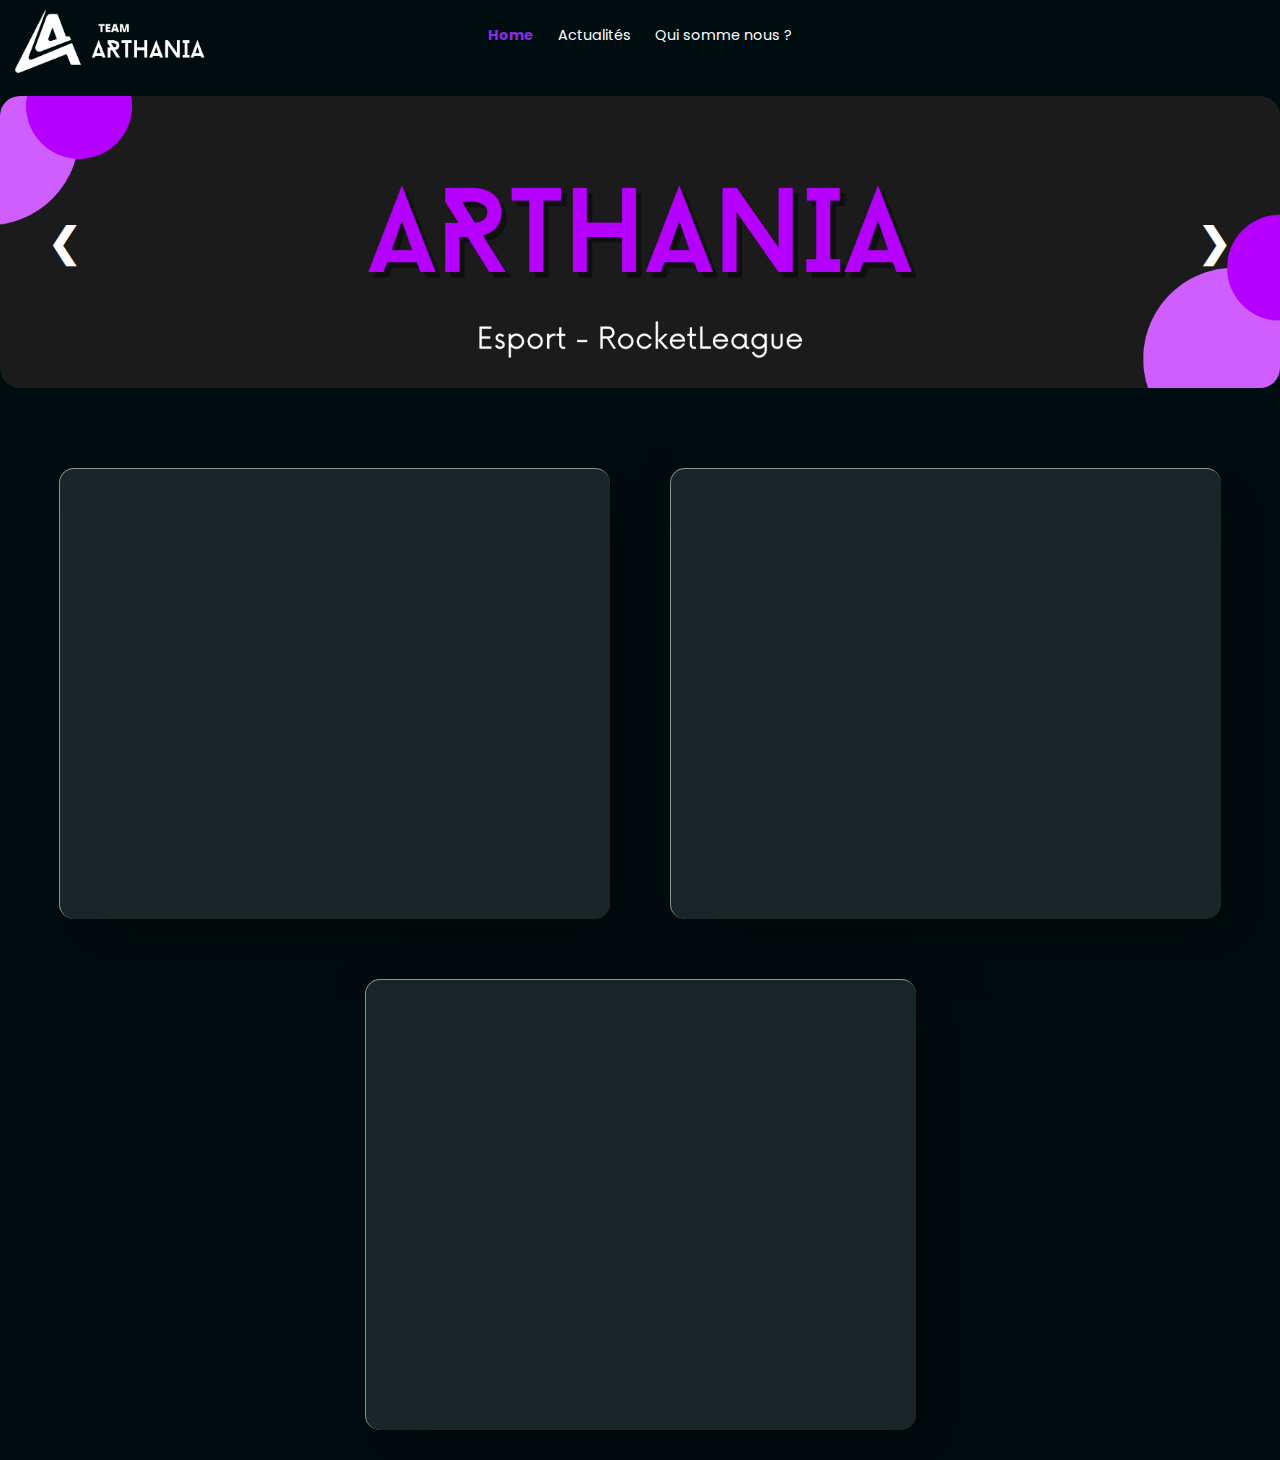
<file: index.html>
<!DOCTYPE html>
<html lang="fr">
<head>

    <link rel="shortcut icon" href="svg/Arthania-Logo.svg" type="image/x-icon">
 
    <link rel="stylesheet" href="css/CardGlassphorsm.css">
    <link rel="stylesheet" href="nav css/Home.css">
    <link rel="stylesheet" href="css/carrousel.css">
    <link rel="stylesheet" href="css/img-logo.css">
    <link rel="stylesheet" href="css/nav.css">
    <link rel="stylesheet" href="css/style.css">
    <meta charset="UTF-8">
    <meta name="viewport" content="width=device-width, initial-scale=1.0">
    <title>Arthania - Esport</title>
</head>
<body>
  
<img src="img/logo.png" alt="logo" class="logo">
<img src="svg/Arthania-Logo.svg" alt="logo" class="logo-mobile">
<nav>
    <ul>
        <li><a class="Home"            href="#">Home</a></li>
        <li><a class="actu"            href="Actualités.html">Actualités</a></li>
        <li><a class="Qui_sommes_nous" href="Qui_sommes_nous.html">Qui somme nous ?</a></li>
    </ul>
</nav>

<section class="Hautdepage">

    
    <div class="slide-container">
 
        <div class="custom-slider fade"><img src="img/Arthania-banner-1.png" alt=""></div>
        <div class="custom-slider fade"><img src="img/Arthania-banner-2.png" alt="Image"></div>
        <div class="custom-slider fade"><img src="img/Arthania-banner-3.png" alt="Image"></div>

        <a class="prev" onclick="plusSlides(-1)">❮</a>
        <a class="next" onclick="plusSlides(1)">❯</a>
    </div>
    
</section>

<div class="container-index">
    <div class="card-index">
        <div class="content-index">
            <h3></h3>
            <br>
            <p></p>
        </div>
        <!-- <img src="img/#" alt=""> -->
    </div>
    <div class="card-index">
        <div class="content-index">
            <h3</h3>
            <br>
            <p></p>
        </div>
        <!-- <img src="img/#" alt=""> -->
    </div>
    <div class="card-index">
        <div class="content-index">
            <h3></h3>
            <br>
            <p></p>
        </div>
        <!-- <img src="img/#" alt=""> -->
    </div>
</div>


<script src="js/carrousel.js"></script>
</body>     
</html>
</file>
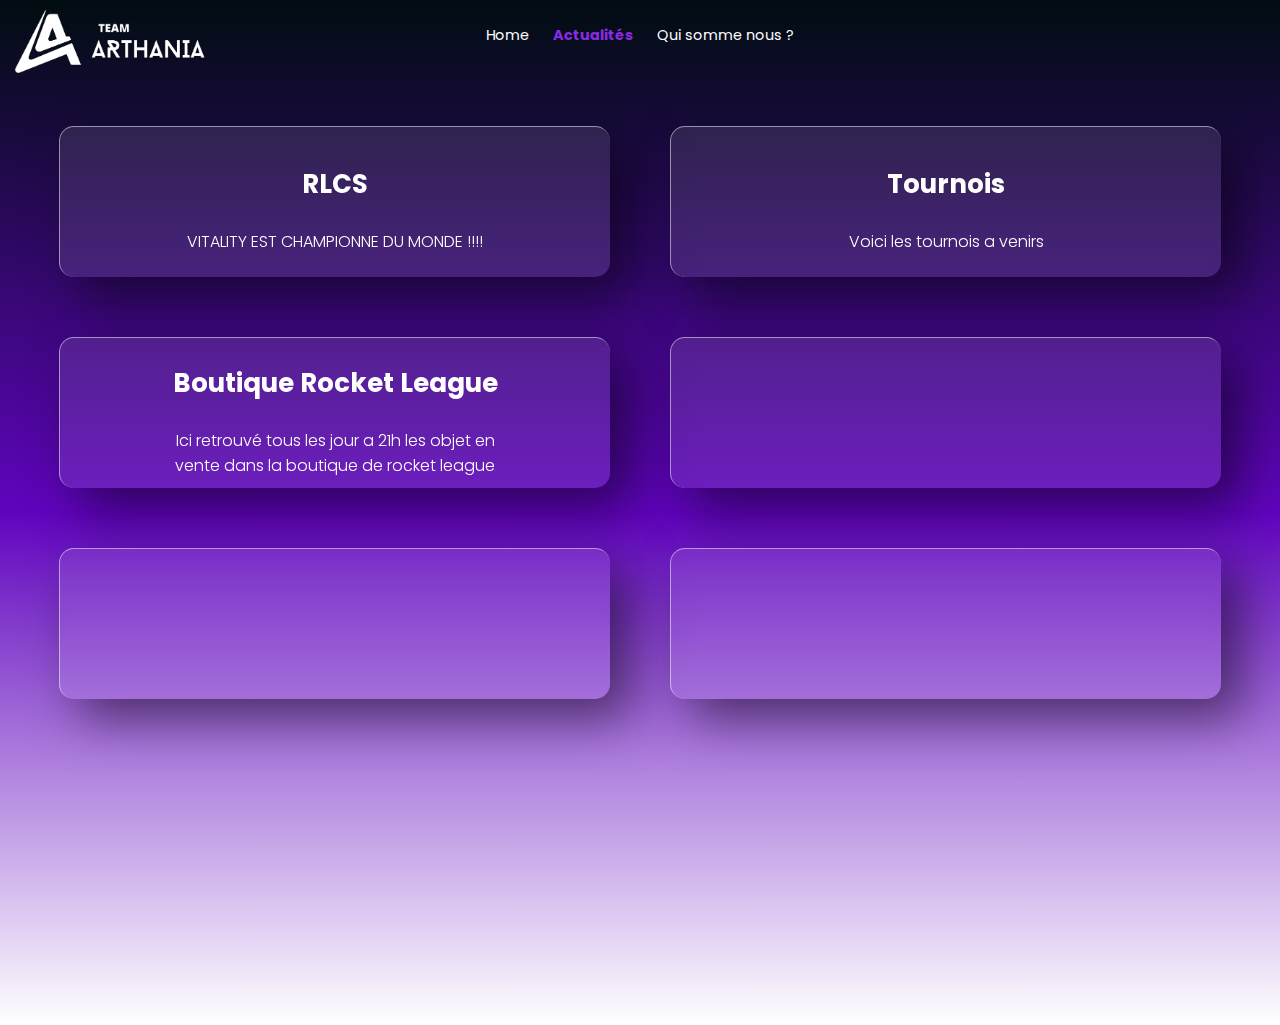
<file: Actualités.html>
<!DOCTYPE html>
<html lang="fr">
<head>

    <link rel="shortcut icon" href="svg/Arthania-Logo.svg" type="image/x-icon">

    <link rel="stylesheet" href="css/CardGlassphorsm.css">
    <link rel="stylesheet" href="css/carrousel.css">
    <link rel="stylesheet" href="nav css/actus.css">
    <link rel="stylesheet" href="css/img-logo.css">
    <link rel="stylesheet" href="css/nav.css">
    <link rel="stylesheet" href="nav css/actus.css">
    <meta charset="UTF-8">
    <meta name="viewport" content="width=device-width, initial-scale=1.0">
    <title>Arthania - Esport</title>
</head>
<body>

<img src="img/logo.png" alt="logo" class="logo">
<nav>
    <ul>
        <li><a class="Home"            href="index.html">Home</a></li>
        <li><a class="actu"            href="Actualités.html">Actualités</a></li>
        <li><a class="Qui_sommes_nous" href="Qui_sommes_nous.html">Qui somme nous ?</a></li>
    </ul>
</nav>

<section class="actus">
    <div class="container-actus">
        <div class="card-actus">
            <div class="content-actus">
                <h3>RLCS</h3>
                <br>
                <p>VITALITY EST CHAMPIONNE DU MONDE !!!!
                </p>
            </div>
            <!-- <img src="img/#" alt=""> -->
        </div>
        <div class="card-actus">
            <div class="content-actus">
                <h3>Tournois</h3>
                <br>
                <p>Voici les tournois a venirs</p>
            </div>
            <!-- <img src="img/#" alt=""> -->
        </div>
        <div class="card-actus  ">
            <div class="content-actus">
                <h3>Boutique Rocket League</h3>
                <br>
                <p>Ici retrouvé tous les jour a 21h les objet en vente dans la boutique de rocket league</p>
            </div>
            <!-- <img src="img/" alt=""> -->
        </div>

        <div class="card-actus">
            <div class="content-actus">
                <h3></h3>
                <br>
                <p></p>
            </div>
            <!-- <img src="img/#" alt=""> -->
        </div>
        <div class="card-actus">
            <div class="content-actus">
                <h3></h3>
                <br>
                <p></p>
            </div>
            <!-- <img src="img/#" alt=""> -->
        </div>
        <div class="card-actus  ">
            <div class="content-actus">
                <h3></h3>
                <br>
                <p></p>
            </div>
            <!-- <img src="img/" alt=""> -->
        </div>
    </div>
</section>

</body>
</html>
</file>
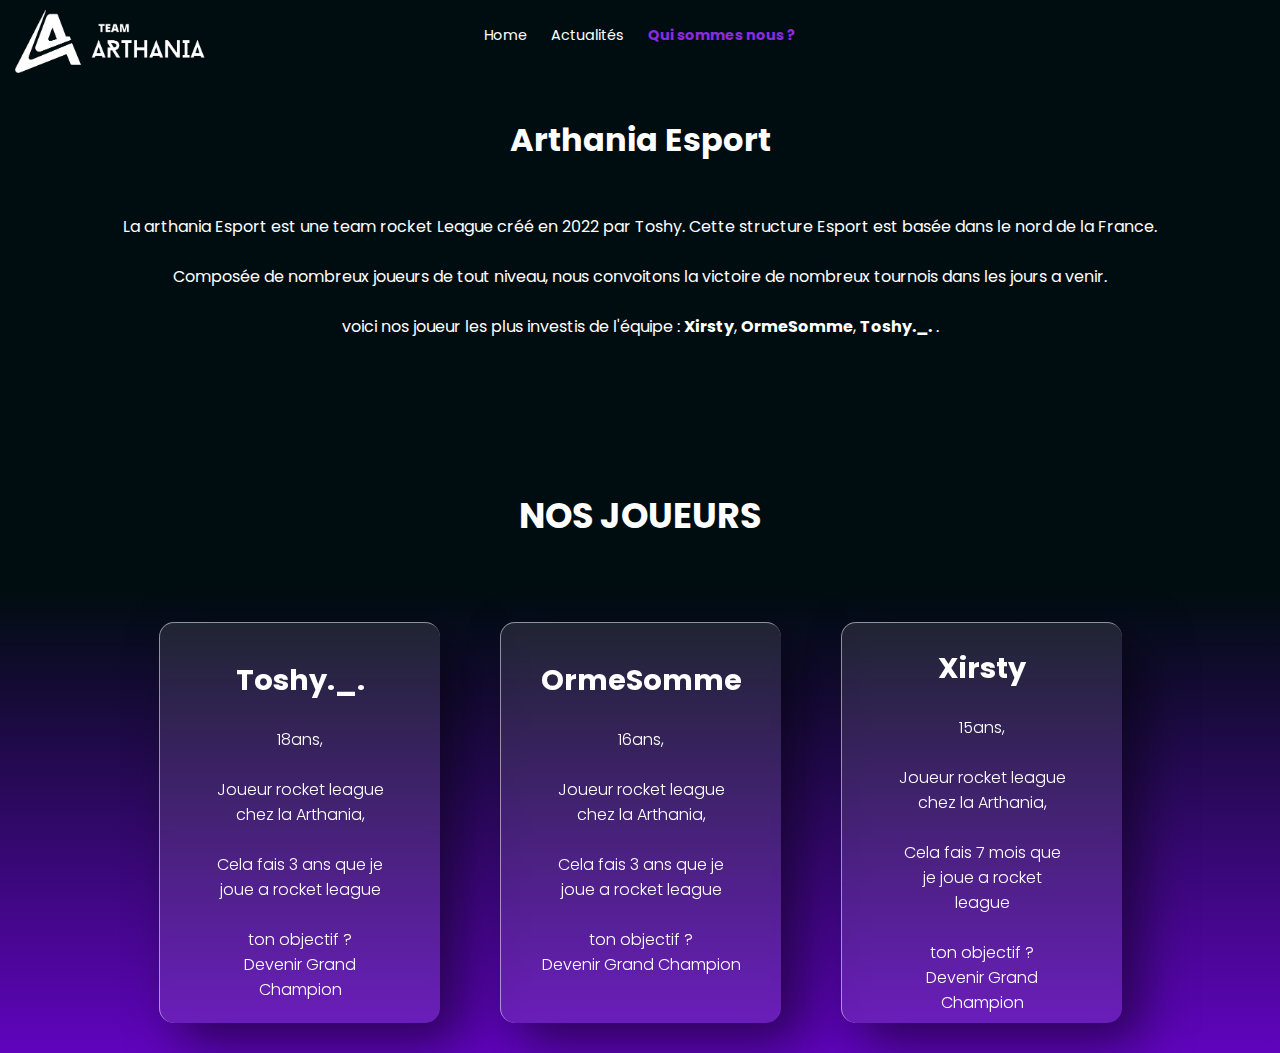
<file: Qui_sommes_nous.html>
<!DOCTYPE html>
<html lang="fr">
<head>

    <link rel="shortcut icon" href="svg/Arthania-Logo.svg" type="image/x-icon">

    <link rel="stylesheet" href="css/CardGlassphorsm.css">
    <link rel="stylesheet" href="css/carrousel.css">
    <link rel="stylesheet" href="nav css/Qui_sommes_nous.css">
    <link rel="stylesheet" href="css/img-logo.css">
    <link rel="stylesheet" href="css/nav.css">
    <link rel="stylesheet" href="css/style.css">
    <meta charset="UTF-8">
    <meta name="viewport" content="width=device-width, initial-scale=1.0">
    <title>Arthania - Esport</title>
</head>
<body>
    <img src="img/logo.png" alt="logo" class="logo">
<nav>
    <ul>
        <li><a class="Home"            href="index.html">Home</a></li>
        <li><a class="actu"            href="Actualités.html">Actualités</a></li>
        <li><a class="Qui_sommes_nous" href="">Qui sommes nous ?</a></li>
    </ul>
</nav>

<section class="presentation">

    <div class="quisommenous">
        <h1>Arthania Esport</h1>
        <br><br>
        <p>La arthania Esport est une team rocket League créé en 2022 par Toshy. Cette structure Esport est basée dans le nord de la France.  
        <br><br>Composée de nombreux joueurs de tout niveau, nous convoitons la victoire de nombreux tournois dans les jours a venir.
        <br><br>voici nos joueur les plus investis de l'équipe : <span>Xirsty</span>, <span>OrmeSomme</span>, <span>Toshy._.</span> . 
        </p>
    </div>

    <div class="titre_2">NOS JOUEURS</div>

    <div class="container">
        <div class="card">
            <div class="content">
                <h3>Toshy._.</h3>
                <br>
                <p>18ans,<br><br>Joueur rocket league chez la Arthania,<br><br>Cela fais 3 ans que je joue a rocket league<br><br>ton objectif ?<br>Devenir Grand Champion</p>
            </div>
            <!-- <img src="img/#" alt=""> -->
        </div>
        <div class="card">
            <div class="content">
                <h3 style="margin-top: -10px ;">OrmeSomme</h3>
                <br>
                <p>16ans,<br><br>Joueur rocket league chez la Arthania,<br><br>Cela fais 3 ans que je joue a rocket league<br><br>ton objectif ?<br>Devenir Grand Champion</p>
            </div>
            <!-- <img src="img/#" alt=""> -->
        </div>
        <div class="card">
            <div class="content">
                <h3>Xirsty</h3>
                <br>
                <p>15ans,<br><br>Joueur rocket league chez la Arthania,<br><br>Cela fais 7 mois que je joue a rocket league<br><br>ton objectif ?<br>Devenir Grand Champion</p>
            </div>
            <!-- <img src="img/#" alt=""> -->
        </div>
    </div>

</section>

<script type="text/javascript" src="js/vanilla-tilt.js"></script>
<script type="text/javascript">
	VanillaTilt.init(document.querySelectorAll(".card"), {
		max: 25,
		speed: 400
	});
</script>
<script src="js/carrousel.js"></script>
</body>
</html>
</file>
<file: css/CardGlassphorsm.css>
@import url('https://fonts.googleapis.com/css2?family=Poppins:ital,wght@0,100;0,200;0,300;0,500;0,600;0,700;0,800;0,900;1,100;1,200;1,300;1,400;1,500;1,600;1,700;1,800;1,900&display=swap');

.container
{
    
    font-family: 'Poppins', sans-serif;
    background-color: #8a2be2;
    background: linear-gradient(180deg, rgba(0,13,16,1) 0%, rgba(96,4,190,1) 100%);
    margin-top: 50px;
    position:relative;
    display: flex;
    justify-content: center;
    align-items: center;
    max-width: 3000px;
    flex-wrap: wrap;
    z-index: 1;
    
}



.container .card 
{
    position: relative;
    width:280px;
    height: 400px;
    margin: 30px;
    box-shadow: 20px 20px 50px rgb(0, 0,0, 0.5);
    border-radius: 15px;
    background: rgb(255, 255, 255, 0.1 );
    overflow: hidden;
    display: flex;
    justify-content: center ;
    align-items: center;
    border-top: 1px solid rgb(255, 255, 255, 0.5 ); 
    border-left: 1px solid rgb(255, 255, 255, 0.5 ); 
    backdrop-filter: blur(5px) ;
}

.container .card .content
{
background: transparent;
    padding: 20%;
    text-align: center;
    /* transform: translateY(100px);
    opacity: 0; */
    transition: 0.5s;
}

.container .card:hover .content
{
    transform: translateY(0px);
    opacity: 1;
}   

.container .card .content h3 
{
background: transparent;
    margin-top: 15px;
    font-size: 1.8rem;
    color: #fff; 
    z-index: 1;  
}

.container .card .content p
{    
    background: transparent;
    font-size: 1em;
    color: #fff;
    font-weight: 300;
}

.container .card .content p span {
    font-weight: bold;
    background: transparent;
}




.container .card:hover img 
{
    transform: translateY(0px);
    display: none;
    transition: 0.5s;
}

/* actus card -actus */

.container-actus
{
    font-family: 'Poppins', sans-serif;
    margin-top: 50px;
    position:relative;
    display: flex;
    justify-content: center;
    align-items: center;
    max-width: 3000px;
    flex-wrap: wrap;
    z-index: 1;
    
}



.container-actus .card-actus 
{
    position: relative;
    width: 550px;
    height: 150px;
    margin: 30px;
    box-shadow: 20px 20px 50px rgb(0, 0,0, 0.5);
    border-radius: 15px;
    background: rgb(255, 255, 255, 0.1 );
    overflow: hidden;
    display: flex;
    justify-content: center ;
    align-items: center;
    border-top: 1px solid rgb(255, 255, 255, 0.5 ); 
    border-left: 1px solid rgb(255, 255, 255, 0.5 ); 
    backdrop-filter: blur(5px) ;
}

.container-actus .card-actus .content-actus
{
background: transparent;
    padding: 20%;
    text-align: center;
    /* transform: translateY(100px);
    opacity: 0; */
    transition: 0.5s;
}

.container-actus .card-actus:hover .content-actus
{
    transform: translateY(0px);
    opacity: 1;
}   

.container-actus .card-actus .content-actus h3 
{
background: transparent;
    margin-top: 15px;
    font-size: 26px;
    color: #fff; 
    z-index: 1;  
}

.container-actus .card-actus .content-actus p
{
    
background: transparent;
    font-size: 1em;
    color: #fff;
    font-weight: 300;
    pointer-events: none;
}

.container-actus .card-actus .content-actus p span {
    font-weight: bold;
    background: transparent;
}



.container-actus .card-actus:hover img 
{
    transform: translateY(0px);
    display: none;
    transition: 0.5s;
}

/* actus card -index */

.container-index
{
    font-family: 'Poppins', sans-serif;
    margin-top: 50px;
    position:relative;
    display: flex;
    justify-content: center;
    align-items: center;
    max-width: 3000px;
    flex-wrap: wrap;
    z-index: 1;
    
}



.container-index .card-index 
{
    position: relative;
    width: 550px;
    height: 450px;
    margin: 30px;
    box-shadow: 20px 20px 50px rgb(0, 0,0, 0.5);
    border-radius: 15px;
    background: rgb(255, 255, 255, 0.1 );
    overflow: hidden;
    display: flex;
    justify-content: center ;
    align-items: center;
    border-top: 1px solid rgb(255, 255, 255, 0.5 ); 
    border-left: 1px solid rgb(255, 255, 255, 0.5 ); 
    backdrop-filter: blur(5px) ;
}

.container-index .card-index .content-index
{
background: transparent;
    padding: 20%;
    text-align: center;
    /* transform: translateY(100px);
    opacity: 0; */
    transition: 0.5s;
}

.container-index .card-index:hover .content-index
{
    transform: translateY(0px);
    opacity: 1;
}   

.container-index .card-index .content-index h3 
{
background: transparent;
    margin-top: 15px;
    font-size: 26px;
    color: #fff; 
    z-index: 1;  
}

.container-index .card-index .content-index p
{
    
background: transparent;
    font-size: 1em;
    color: #fff;
    font-weight: 300;
    pointer-events: none;
}

.container-index .card-index .content-index p span {
    font-weight: bold;
    background: transparent;
}



.container-index .card-index:hover img 
{
    transform: translateY(0px);
    display: none;
    transition: 0.5s;
}
</file>
<file: nav css/Home.css>
.Home {
    color: blueviolet;
    font-weight: bold;
}

.Qui_sommes_nous:hover {
    color: #b780eb;
}

.Qui_sommes_nous:hover {
    transition: 0.2s ease-in-out;
}

.actu:hover {
    color: #b780eb;
}

.actu:hover {
    transition: 0.2s ease-in-out;
}
</file>
<file: css/carrousel.css>
.custom-slider { display: none; }
.slide-container {
    max-width: 4000px;
    position: relative;
    margin: auto;
    
}
.prev, .next {
    cursor: pointer;
    position: absolute;
    top: 50%;
    transform: translateY(-50%);
    width: 100px;
    height: 100px;
    display: flex;
    align-items: center;
    justify-content: center;
    border-radius: 50%;
    color: white;
    font-size: 40px;
    background-color: #00000000;
    transition: background-color 0.6s ease;
}
.prev{ left: 15px; }
.next { right: 15px; }

.slide-text {
    position: absolute;
    color: #ffffff;
    font-size: 15px;
    padding: 15px;
    bottom: 15px;
    width: 100%;
    text-align: center;
}
.slide-index {
    color: #ffffff;
    font-size: 13px;
    padding: 15px;
    position: absolute;
    top: 0;
}
.slide-img{
    width: 100%;
    height: 100%;
    object-fit: cover;
    object-position: center;
    
}
.slide-dot{ text-align: center; }
.dot {
    cursor: pointer;
    height: 10px;
    width: 10px;
    margin: 0 2px;
    background-color: #999999;
    border-radius: 50%;
    display: inline-block;
    transition: background-color 0.s ease;
}
.active, .dot:hover { background-color: #ffffff; }
.fade {
    animation-name: fade;
    animation-duration: 1s;
}
@keyframes fade {
    from {opacity: 0}
    to {opacity: 1}
}


.custom-slider {
    display: block; 
    margin-left: auto;
    margin-right: auto;
    max-width: 100%;
    max-height: 100%;
}   


.custom-slider img {
    display: block; 
    margin-left: auto;
    margin-right: auto;
    max-width: 100%;
    max-height: 100%;
    border-radius: 20px;
}
</file>
<file: css/img-logo.css>
.logo {
    position: absolute;
    width:  198px;
    margin-left:15px;
    margin-top: -15px;
}


@media (max-width:730px) {
    .logo {
        opacity: 0;
        transition: all 0.25s ease;
    }
}

.logo-mobile {
    position: absolute;
    width:  65px;
    margin-left:15px;
    margin-top: -15px;
    display: none;

}

@media (max-width:710px) {
    .logo-mobile {
        display: flex;
        transition: all 0.25s ease;
    }
}

@media (max-width:510px) {
    .logo-mobile {
        display: none;
        transition: all 0.25s ease;
    }
}
</file>
<file: css/nav.css>
@import url('https://fonts.googleapis.com/css2?family=Poppins:ital,wght@0,100;0,200;0,300;0,500;0,600;0,700;0,800;0,900;1,100;1,200;1,300;1,400;1,500;1,600;1,700;1,800;1,900&display=swap');

nav {
    margin-top: 25px;
    text-align: center;
}

nav a{
    color: white;
    font-family: 'Poppins', sans-serif;
    text-decoration: none;
    font-size: 1.2rem;
}

nav li {
    display: flex;
	padding: 10px 10px;
    align-items: center;
    justify-content: center;
}

nav li {
    display: inline;
}

.boutique {
    background: blueviolet;
    border-radius: 5px;
    width: 100px;
}

@media (min-height:550px) {

    nav a{
        color: white;
        font-family: 'Poppins', sans-serif;
        text-decoration: none;
        font-size: 0.9rem;
    }

   }
</file>
<file: css/style.css>
@import url('https://fonts.googleapis.com/css2?family=Poppins:ital,wght@0,100;0,200;0,300;0,500;0,600;0,700;0,800;0,900;1,100;1,200;1,300;1,400;1,500;1,600;1,700;1,800;1,900&display=swap');

* {
    padding:0;
    margin: 0;
    background: #000d10;
}

.Hautdepage {
    color: white;
    font-family: 'Poppins', sans-serif;
    font-weight: bold;
    margin-top: 50px;
}

.titre {
    text-align: left;
    margin-left: 150px;
    font-size: 20px;
}

.custom-slider .fade {
    background:#fff;
}

/* présetation */

.presentation {
    color: white;
    font-family: 'Poppins', sans-serif;
    font-weight: bold;
}

.titre_2 {
    margin-top: 150px;
    text-align: center;
    font-size: 35px;
}

/* quisommenous */

.quisommenous {
    margin-top: 70px;
}

.quisommenous h1{
    text-align: center;
}

.quisommenous p{
    text-align: center;
    font-weight: normal;
}

.quisommenous p span { 
    font-weight: bold;
}
</file>
<file: nav css/actus.css>
.actu {
    color: blueviolet;
    font-weight: bold;
}

.Qui_sommes_nous:hover {
    color: #b780eb;
}

.Qui_sommes_nous:hover {
    transition: 0.2s ease-in-out;
}

.Home:hover {
    color: #b780eb;
}

.Home:hover {
    transition: 0.2s ease-in-out;
}

body {
    height: 1000px;
    background: #8a2be2;
    background: linear-gradient(180deg, rgba(0,13,16,1) 0%, rgba(96,4,190,1) 50%, #fff 100%);
    background-repeat: no-repeat;
}

* {
    padding: 0;
    margin: 0;
}
</file>
<file: nav css/Qui_sommes_nous.css>
.Qui_sommes_nous {
    color: blueviolet;
    font-weight: bold;
}
.Home:hover {
    transition: 0.2s ease-in-out;
}

.Home:hover {
    color: #b780eb;
}

.actu:hover {
    color: #b780eb;
}

.actu:hover {
    transition: 0.2s ease-in-out;
}
</file>
